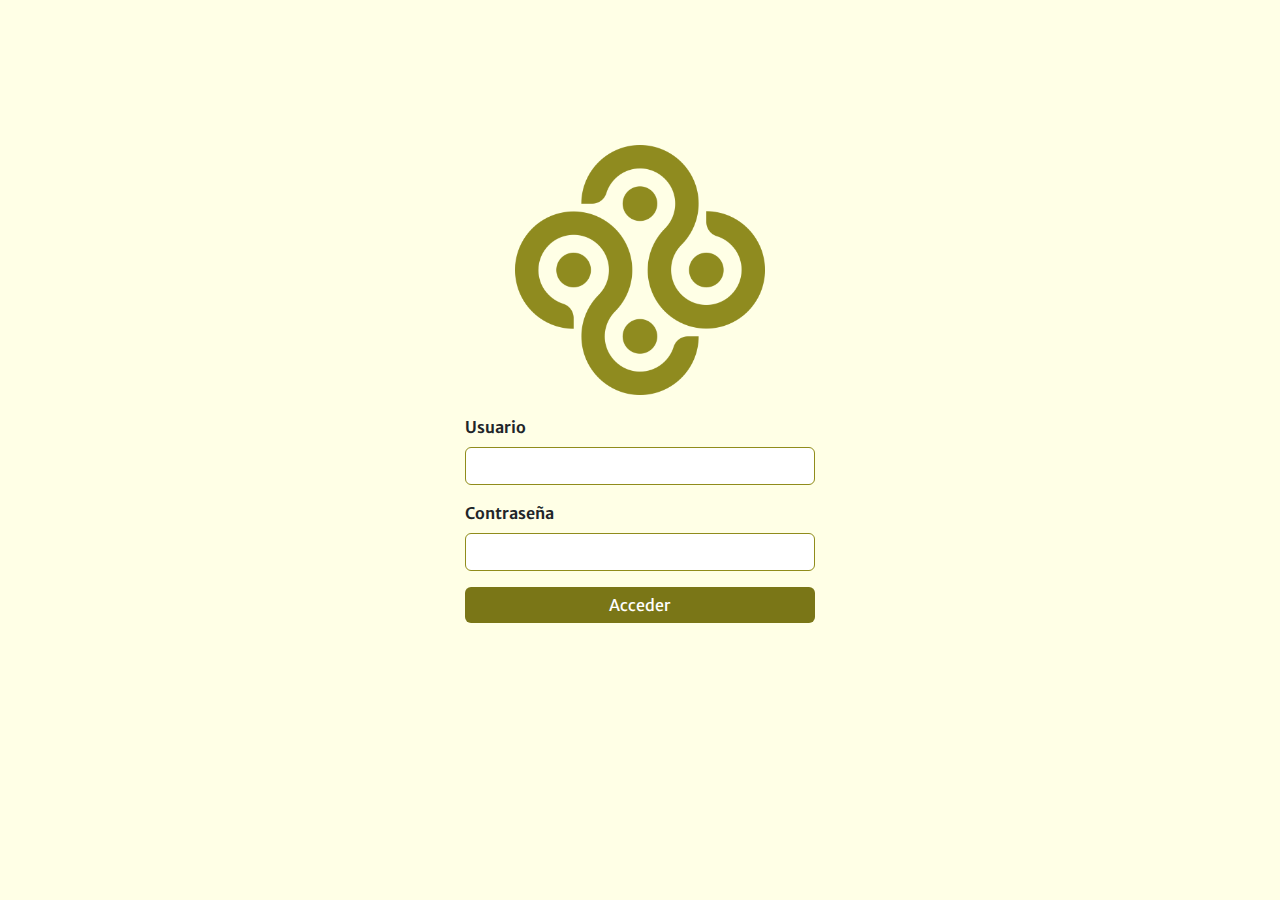
<file: index.html>
<!DOCTYPE html>
<html lang="es">

<head>
    <meta charset="UTF-8">
    <meta name="viewport" content="width=device-width, initial-scale=1.0">
    <title>Compra Directa</title>
    <link rel="stylesheet" href="style/style.css">
    <link href="https://cdn.jsdelivr.net/npm/bootstrap@5.3.3/dist/css/bootstrap.min.css" rel="stylesheet">
    <link rel="icon" href="source/img/Veraleza.png" type="image/png" class="url-logo">
    <link rel="preconnect" href="https://fonts.googleapis.com">
    <link rel="preconnect" href="https://fonts.gstatic.com" crossorigin>
    <link href="https://fonts.googleapis.com/css2?family=Merriweather+Sans:ital,wght@0,300..800;1,300..800&display=swap"
        rel="stylesheet">
</head>

<body>
    <div class="contenedor-sesion">
        <div class="container">
            <div class="row justify-content-center">
                <div class="col-md-6">
                    <div class="card mt-5 log">
                        <div class="card-body log">
                            <img src="source/img/Veraleza.png" alt="" srcset="" class="logo-sesion">
                            <form id="loginForm" action="php/log.php" method="POST">
                                <div class="mb-3">
                                    <label for="username" class="form-label">Usuario</label>
                                    <input type="text" class="form-control" id="username" name="username" required>
                                </div>
                                <div class="mb-3">
                                    <label for="password" class="form-label">Contraseña</label>
                                    <input type="password" class="form-control" id="password" name="password" required>
                                </div>
                                <button type="submit" class="btn btn-primary w-100 acceder">Acceder</button>
                            </form>
                        </div>
                    </div>
                </div>
            </div>
        </div>
    </div>
    <script src="https://code.jquery.com/jquery-3.6.4.min.js"></script>
    <script src="https://cdn.jsdelivr.net/npm/bootstrap@5.3.3/dist/js/bootstrap.bundle.min.js"></script>
    <script src="script.js"></script>
</body>

</html>
</file>
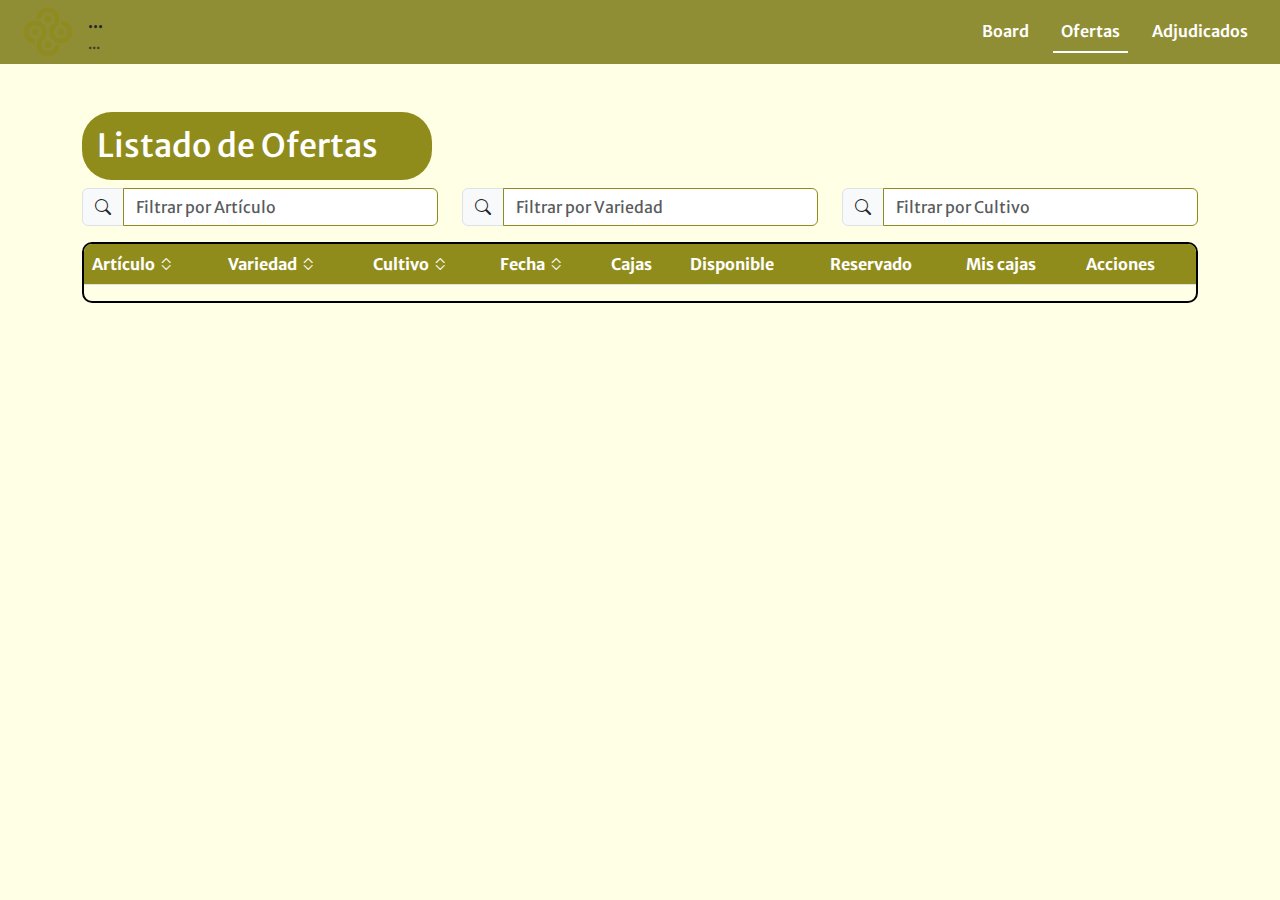
<file: comercial.html>
<!DOCTYPE html>
<html lang="es">

<head>
    <meta charset="UTF-8">
    <meta name="viewport" content="width=device-width, initial-scale=1.0">
    <title>Comercial</title>
    <link rel="stylesheet" href="style/style.css">
    <link rel="icon" href="source/img/Veraleza.png" type="image/png" class="url-logo">
    <link rel="preconnect" href="https://fonts.googleapis.com">
    <link rel="preconnect" href="https://fonts.gstatic.com" crossorigin>
    <link href="https://fonts.googleapis.com/css2?family=Merriweather+Sans:ital,wght@0,300..800;1,300..800&display=swap"
        rel="stylesheet">
    <link rel="stylesheet" href="https://cdn.jsdelivr.net/npm/bootstrap-icons@1.10.5/font/bootstrap-icons.css">
    <link href="https://cdn.jsdelivr.net/npm/bootstrap@5.3.3/dist/css/bootstrap.min.css" rel="stylesheet">

</head>

<body>
    <input type="hidden" id="tipo-usuario-sesion">

    <nav class="navbar navbar-expand-lg navbar-light bg-light px-4">
        <div class="d-flex align-items-center">
            <a href="perfil.html" class="d-flex align-items-center text-decoration-none text-dark">
                <img src="source/img/Veraleza.png" alt="Logo" width="48" height="48" class="me-3">
                <div class="d-flex flex-column">
                    <span class="fw-bold" id="nombre-usuario">...</span>
                    <small class="text-muted" id="tipo-usuario">...</small>
                </div>
            </a>
        </div>
        <div class="ms-auto">
            <ul class="navbar-nav flex-row gap-3">
                <li class="nav-item">
                    <a class="nav-link" href="admin.html">Board</a>
                </li>
                <li class="nav-item">
                    <a class="nav-link active" href="oferta.html">Ofertas</a>
                </li>
                <li class="nav-item">
                    <a class="nav-link" href="adjudicado.html">Adjudicados</a>
                </li>
            </ul>
        </div>
    </nav>

    <div class="container mt-5">
        <h2 class="tit-tabla">Listado de Ofertas</h2>
        <div class="row mb-3">
            <div class="col-md-4">
                <div class="input-group">
                    <span class="input-group-text"><i class="bi bi-search"></i></span>
                    <input type="text" id="filtro-articulo" class="form-control" placeholder="Filtrar por Artículo">
                </div>
            </div>
            <div class="col-md-4">
                <div class="input-group">
                    <span class="input-group-text"><i class="bi bi-search"></i></span>
                    <input type="text" id="filtro-variedad" class="form-control" placeholder="Filtrar por Variedad">
                </div>
            </div>
            <div class="col-md-4">
                <div class="input-group">
                    <span class="input-group-text"><i class="bi bi-search"></i></span>
                    <input type="text" id="filtro-cultivo" class="form-control" placeholder="Filtrar por Cultivo">
                </div>
            </div>
        </div>

        <div class="tabla-scrollable">
            <table class="table table-striped" id="tabla-ofertas">
                <thead>
                    <tr>
                        <th data-columna="0" class="ordenable" style="cursor:pointer;">Artículo <i
                                class="bi bi-chevron-expand"></i></th>
                        <th data-columna="1" class="ordenable" style="cursor:pointer;">Variedad <i
                                class="bi bi-chevron-expand"></i></th>
                        <th data-columna="2" class="ordenable" style="cursor:pointer;">Cultivo <i
                                class="bi bi-chevron-expand"></i></th>
                        <th data-columna="3" class="ordenable" style="cursor:pointer;">Fecha <i
                                class="bi bi-chevron-expand"></i></th>
                        <th>Cajas</th>
                        <th>Disponible</th>
                        <th>Reservado</th>
                           <th>Mis cajas</th>
                        <th>Acciones</th>

                    </tr>
                </thead>
                <tbody>
</tbody>
            </table>
        </div>

        <script src="https://code.jquery.com/jquery-3.6.4.min.js"></script>
        <script src="https://cdn.jsdelivr.net/npm/bootstrap@5.3.3/dist/js/bootstrap.bundle.min.js"></script>
        <script src="script.js"></script>
</body>

</html>
</file>
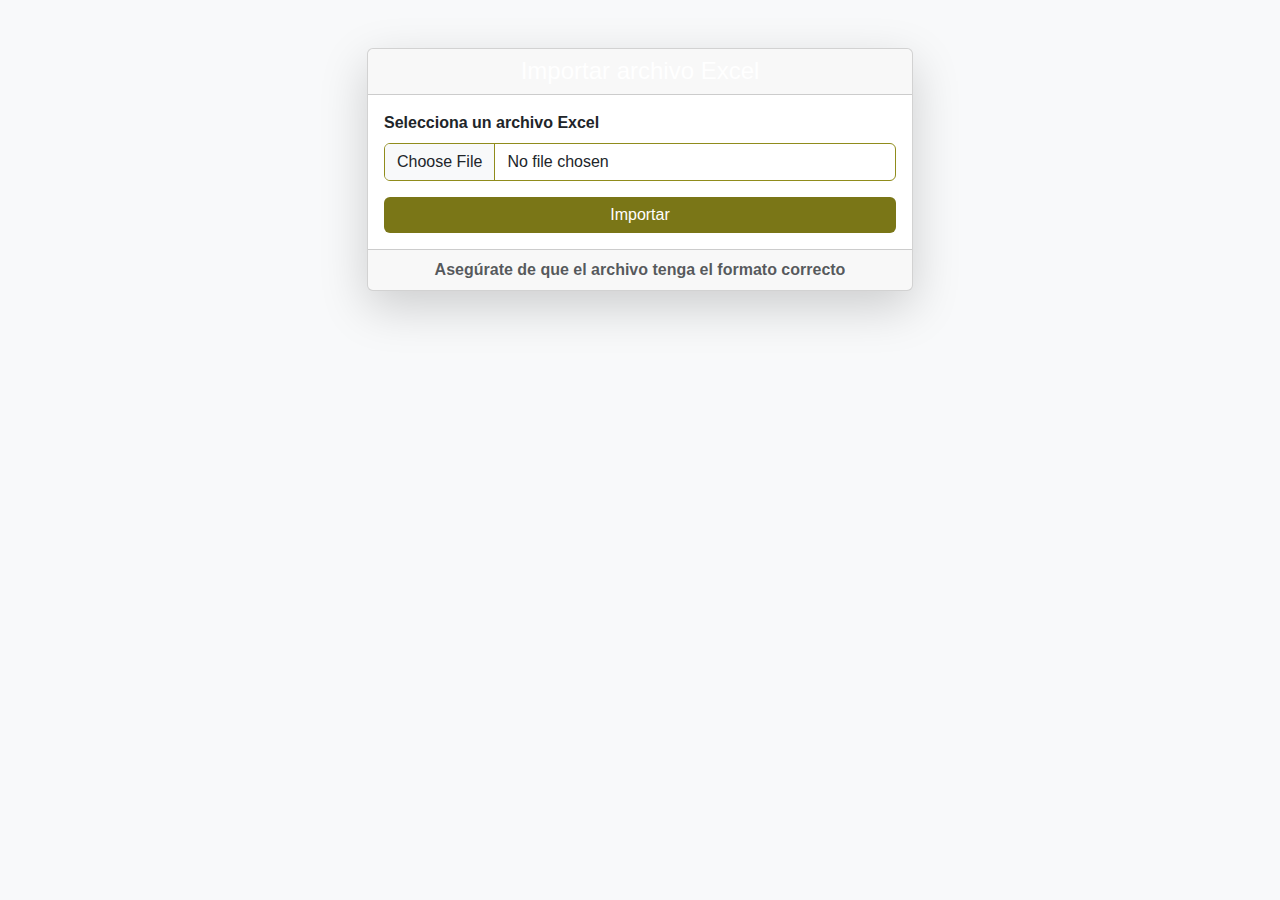
<file: importacion.html>
<!DOCTYPE html>
<html lang="es">
<head>
  <meta charset="UTF-8">
  <title>Importar Excel</title>
  <link rel="stylesheet" href="style/style.css">
  <link href="https://cdn.jsdelivr.net/npm/bootstrap@5.3.3/dist/css/bootstrap.min.css" rel="stylesheet">
</head>
<body class="bg-light">

  <div class="container py-5">
    <div class="row justify-content-center">
      <div class="col-md-6">
        <div class="card shadow-lg">
          <div class="card-header text-white text-center importar">
            <h4 class="mb-0 tit">Importar archivo Excel</h4>
          </div>
          <div class="card-body">
            <form action="importar_excel.php" method="post" enctype="multipart/form-data">
              <div class="mb-3">
                <label for="archivo_excel" class="form-label">Selecciona un archivo Excel</label>
                <input type="file" name="archivo_excel" id="archivo_excel" class="form-control" accept=".xlsx,.xls" required>
              </div>
              <div class="d-grid">
                <button type="submit" class="btn btn-success">Importar</button>
              </div>
            </form>
          </div>
          <div class="card-footer text-muted text-center">
            Asegúrate de que el archivo tenga el formato correcto
          </div>
        </div>
      </div>
    </div>
  </div>
</body>
</html>
</file>
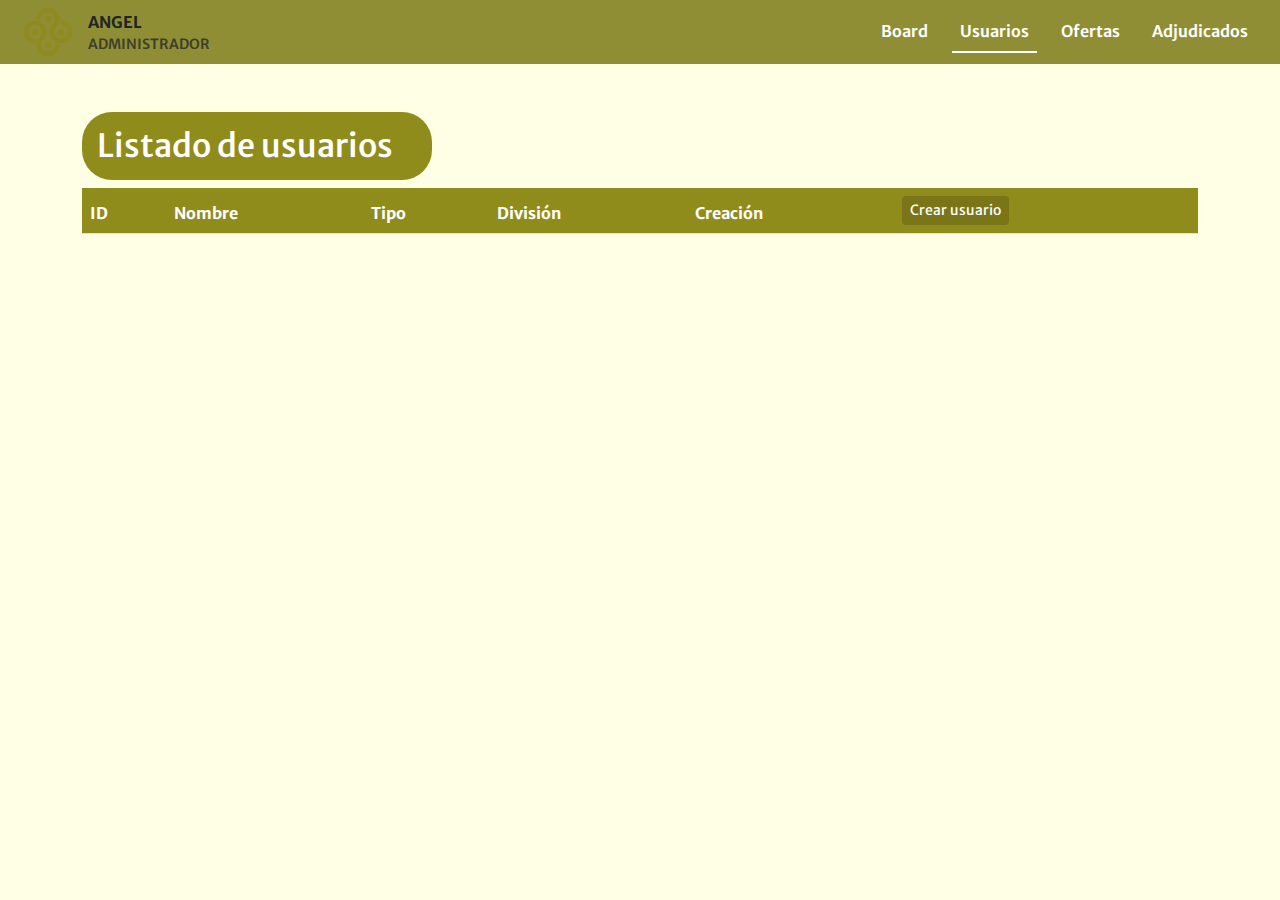
<file: usuarios.html>
<!DOCTYPE html>
<html lang="es">
<head>
    <meta charset="UTF-8">
    <meta name="viewport" content="width=device-width, initial-scale=1.0">
    <title>Compra Directa</title>
    <link rel="stylesheet" href="style/style.css">
    <link href="https://cdn.jsdelivr.net/npm/bootstrap@5.3.3/dist/css/bootstrap.min.css" rel="stylesheet">
    <link rel="icon" href="source/img/Veraleza.png" type="image/png" class="url-logo">
    <link rel="preconnect" href="https://fonts.googleapis.com">
    <link rel="preconnect" href="https://fonts.gstatic.com" crossorigin>
    <link href="https://fonts.googleapis.com/css2?family=Merriweather+Sans:ital,wght@0,300..800;1,300..800&display=swap"
        rel="stylesheet">
</head>

<body>
<nav class="navbar navbar-expand-lg navbar-light bg-light px-4">
  <div class="d-flex align-items-center">
    <a href="perfil.html" class="d-flex align-items-center text-decoration-none text-dark">
      <img src="source/img/Veraleza.png" alt="Logo" width="48" height="48" class="me-3">
      <div class="d-flex flex-column">
        <span class="fw-bold" id="nombre-usuario">Angel</span>
        <small class="text-muted" id="tipo-usuario">Administrador</small>
      </div>
    </a>
  </div>
  <div class="ms-auto">
    <ul class="navbar-nav flex-row gap-3">
      <li class="nav-item">
        <a class="nav-link" href="admin.html">Board</a>
      </li>
            <li class="nav-item">
        <a class="nav-link active" href="usuarios.html">Usuarios</a>
      </li>
      <li class="nav-item">
        <a class="nav-link" href="oferta.html">Ofertas</a>
      </li>
      <li class="nav-item">
        <a class="nav-link" href="adjudicado.html">Adjudicados</a>
      </li>
    </ul>
  </div>
</nav>
<div class="container mt-5">
  <h2 class="tit-tabla">Listado de usuarios</h2>
  <table class="table table-striped" id="tabla-usuarios">
    <thead>
  <tr>
    <th>ID</th>
    <th>Nombre</th>
    <th>Tipo</th>
    <th>División</th>
    <th>Creación</th>
    <th>
      <button type="button" class="btn btn-primary btn-sm" data-bs-toggle="modal" data-bs-target="#modalCrear">
        Crear usuario
      </button>
    </th>
  </tr>
</thead>

    <tbody></tbody>
  </table>
</div>
<!--MODALES-->
<div class="modal fade" id="modalEditar" tabindex="-1" aria-labelledby="modalEditarLabel" aria-hidden="true">
  <div class="modal-dialog">
    <div class="modal-content">
      <div class="modal-header">
        <h5 class="modal-title" id="modalEditarLabel">Editar Usuario</h5>
        <button type="button" class="btn-close" data-bs-dismiss="modal" aria-label="Cerrar"></button>
      </div>
      <div class="modal-body">
        <form id="formEditar">
          <input type="hidden" id="edit-id">
          <div class="mb-3">
            <label for="edit-nombre" class="form-label">Nombre</label>
            <input type="text" class="form-control" id="edit-nombre">
          </div>
          <div class="mb-3">
            <label for="edit-tipo" class="form-label">Tipo</label>
            <select class="form-select" id="edit-tipo">
              <option value="administrador">Administrador</option>
              <option value="comprador">Comprador</option>
              <option value="comercial">Comercial</option>
              <option value="almacen">Almacén</option>
            </select>
          </div>
          <div class="mb-3">
            <label for="edit-division" class="form-label">División</label>
            <select class="form-select" id="edit-division">
              <option value="flor">Flor</option>
              <option value="planta">Planta</option>
              <option value="accesorios">Accesorios</option>
              <option value="admin">Admin</option>
            </select>
          </div>
        </form>
      </div>
      <div class="modal-footer">
        <button type="button" class="btn btn-secondary" data-bs-dismiss="modal">Cancelar</button>
        <button type="submit" class="btn btn-primary" form="formEditar">Guardar cambios</button>
      </div>
    </div>
  </div>
</div>
<div class="modal fade" id="modalCrear" tabindex="-1" aria-labelledby="modalCrearLabel" aria-hidden="true">
  <div class="modal-dialog">
    <div class="modal-content">
      <div class="modal-header">
        <h5 class="modal-title" id="modalCrearLabel">Crear Usuario</h5>
        <button type="button" class="btn-close" data-bs-dismiss="modal" aria-label="Cerrar"></button>
      </div>
      <div class="modal-body">
        <form id="formCrear">
          <div class="mb-3">
            <label for="crear-nombre" class="form-label">Nombre</label>
            <input type="text" class="form-control" id="crear-nombre" required>
          </div>
          <div class="mb-3">
            <label for="crear-pass" class="form-label">Contraseña</label>
            <input type="password" class="form-control" id="crear-pass" required>
          </div>
          <div class="mb-3">
            <label for="crear-tipo" class="form-label">Tipo</label>
            <select class="form-select" id="crear-tipo" required>
              <option value="administrador">Administrador</option>
              <option value="comprador">Comprador</option>
              <option value="comercial">Comercial</option>
              <option value="almacen">Almacén</option>
            </select>
          </div>
          <div class="mb-3">
            <label for="crear-division" class="form-label">División</label>
            <select class="form-select" id="crear-division" required>
              <option value="flor">Flor</option>
              <option value="planta">Planta</option>
              <option value="accesorios">Accesorios</option>
              <option value="admin">Admin</option>
            </select>
          </div>
        </form>
      </div>
      <div class="modal-footer">
        <button type="button" class="btn btn-secondary" data-bs-dismiss="modal">Cancelar</button>
        <button type="submit" class="btn btn-primary" form="formCrear">Crear usuario</button>
      </div>
    </div>
  </div>
</div>
    <script src="https://code.jquery.com/jquery-3.6.4.min.js"></script>
    <script src="https://cdn.jsdelivr.net/npm/bootstrap@5.3.3/dist/js/bootstrap.bundle.min.js"></script>
    <script src="script.js"></script>
</body>

</html>
</file>
<file: style/style.css>
/*Generales*/

body{    
  font-family: "Merriweather Sans", sans-serif !important;
  font-optical-sizing: auto !important;
  font-weight: 600 !important;
  font-style: normal !important;
  background-color: #FFFFE6 !important;
}
.logo{
  filter: brightness(0) invert(1);
}
.navbar.navbar-expand-lg.navbar-light.bg-light.px-4{
background: #908e34 !important;
color: white !important;
}
.btn.btn-primary{
background-color: #7a7617 !important;
border: none;
}
.btn.btn-primary:hover{
  background-color: #908C1C !important;
}
.btn-success{
background-color: #7a7617 !important;
border: none !important;
}
.btn-success:hover{
  background-color: #908C1C !important;
}
.tit-tabla{
background-color: #908C1C !important;
color: white;
padding: 15px;
border-radius: 30px;
width: 350px;
}
/*BARRA DE NAVEGACION*/

.nav-link {
    color: rgb(255, 255, 255) !important;
}
.nav-link.active {
  border-bottom: #ffffff solid 2px !important;
}
.nav-link:hover {
  color: #e6e6e6 !important;
}
#nombre-usuario,
#tipo-usuario {
  text-transform: uppercase;
}

/*SESION*/
.contenedor-sesion {
  display: flex;
  justify-content: center;
  align-items: center;
  height: 80vh; 
  box-sizing: border-box;
}
.card.mt-5.log {
  border: none;
  width: 70%;
  margin-left: 15%; /*70 width menos 15 menos 15 -> 30*/
  max-width: 500px; 
}
.card-body.log {
  background-color: #FFFFE6;
  border: none;
}
.form-control{
    border: solid 1px #908C1C !important;
}
.logo-sesion {
  display: block;
  margin: 0 auto 20px auto; /*centra*/
  width: 250px;
}

.btn.btn-primary.w-100.acceder {
  background-color: #908C1C;
  border: none;
}
.btn.btn-primary.w-100.acceder:hover{
    background-color: #7a7617 !important;
    transition: 0.5s;
}
/*ADMINISTRADOR*/
  .menu-admin {
    height: calc(100vh - 72px); 
    display: flex;
    justify-content: center;
    align-items: center;
    background-color: #FFFFE6 !important;
  }

  .menu-grid {
    display: grid;
    grid-template-columns: repeat(2, 300px);
    grid-template-rows: 150px 250px;
    gap: 20px;
  }

  .menu-opcion {
    background-color: #908C1C;
    color: white;
    font-weight: bold;
    display: flex;
    justify-content: center;
    align-items: center;
    text-decoration: none;
    border-radius: 12px;
    transition: background-color 0.2s ease;
  }

  .menu-opcion:hover {
    background-color: #7a7617;
  }

  .menu-opcion.grande {
    grid-column: span 2;
  }
  /*OFERTAS*/
  .tabla-scrollable {
  max-height: 700px;  
  overflow-y: auto;
  border: 2px solid #000000; 
  border-radius: 10px;
}
th{
  background-color: #908C1C !important;
  color: white !important;
  text-align: center;
}
table#tabla-ofertas tr.sin-stock td:nth-child(6) {
  background-color: #ff8b8b !important; 
  font-weight: bold;
  color: #000;
}

table#tabla-ofertas tr.poco-stock td:nth-child(6) {
  background-color: #ffc175 !important;
  font-weight: bold;
  color: #000;
}

table#tabla-ofertas tr.ok-stock td:nth-child(6) {
  /*background-color: #d4edda !important; */
  color: #000;
}
.ui-autocomplete {
  max-height: 200px;       
  max-width: 300px !important;
  overflow-y: auto;        /*scroll*/
  overflow-x: hidden;     
  z-index: 1000;           
}


.columna-disponible {
  text-align: center;

} 
.disponible-cero {
  border-radius: 25px;
  font-weight: bold;
}
.disponible-bajo {
  padding: 6px;
  border-radius: 25px;
}
.disponible-ok {
}
/*comercial*/
  /*Adm-usuarios*/
</file>
